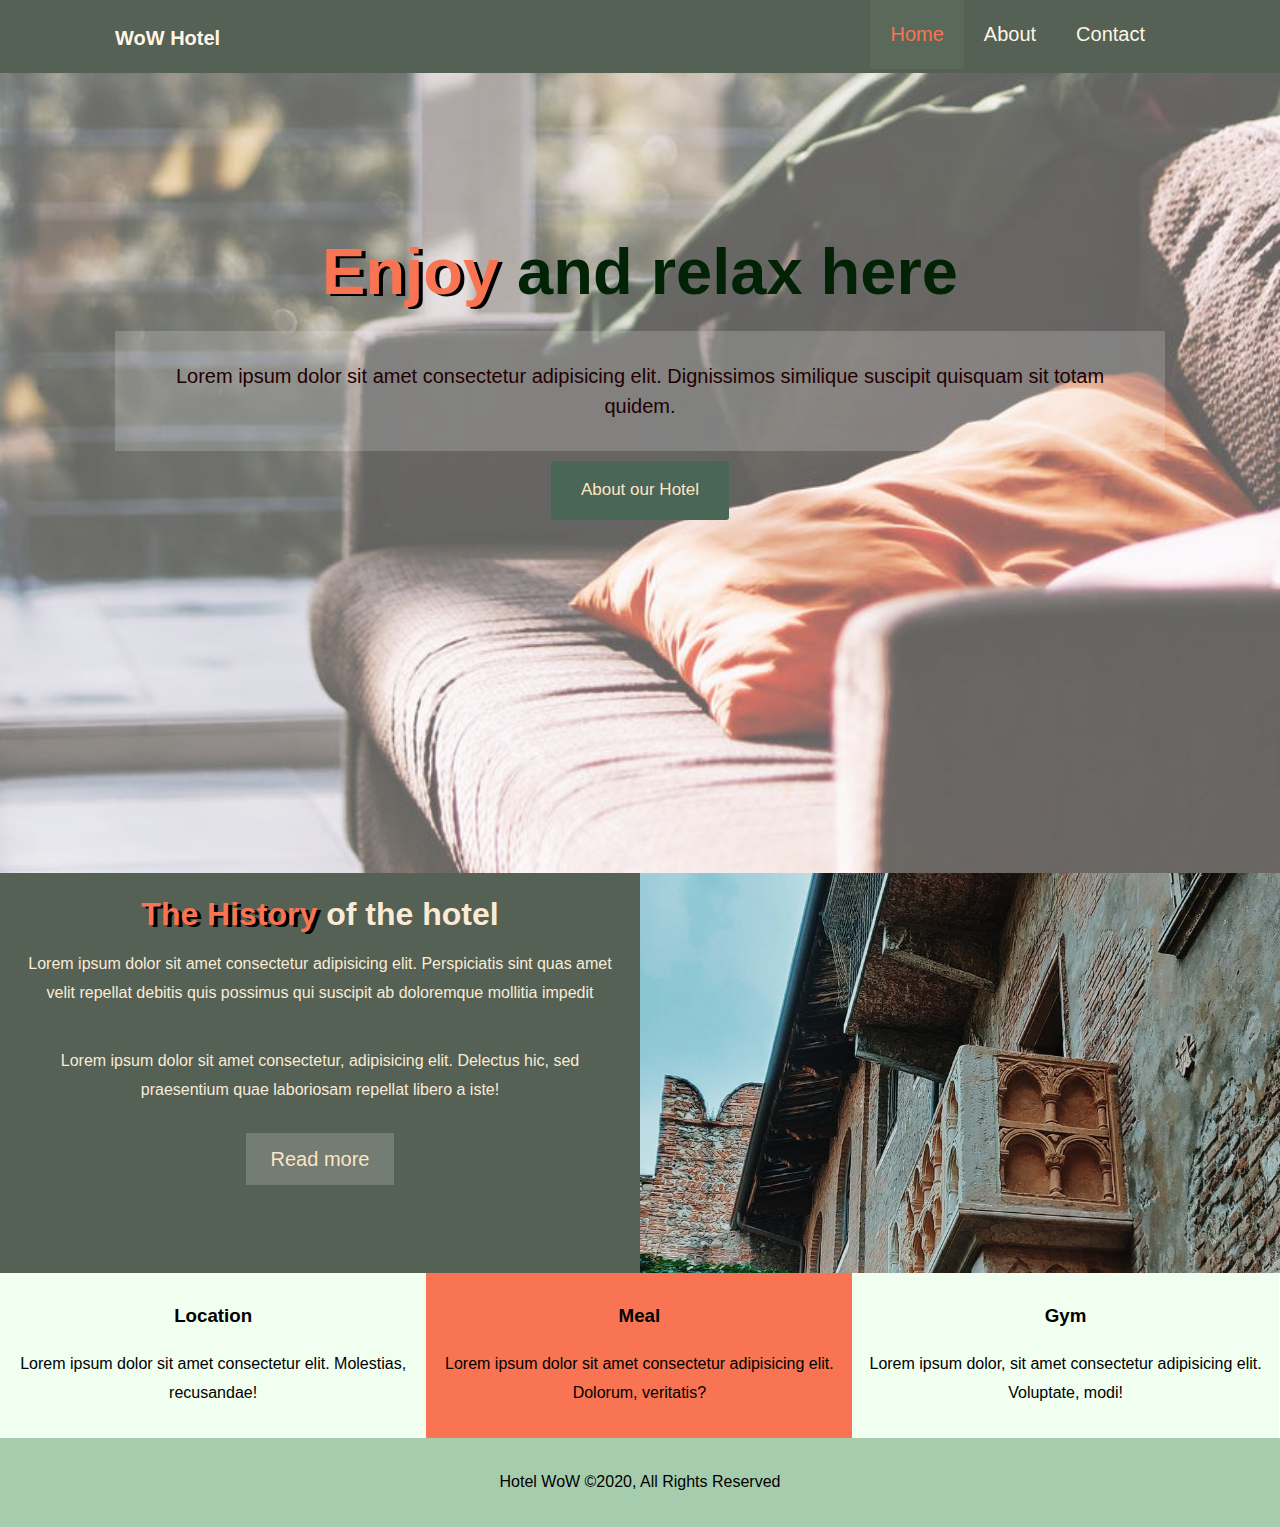
<file: index.html>
<!DOCTYPE html>
<html lang="en">
  <head>
    <meta charset="UTF-8" />
    <meta name="viewport" content="width=device-width, initial-scale=1.0" />
    <title>My hotel WoW | Wonderful occasion wander</title>
    <meta
      name="descripteion "
      content="Welcome to the one of the cosiest hotels in Ukraine"
    />
    <meta name="keywords" content="hotel, Lviv hotel, cosy place" />
    <link rel="stylesheet" href="https://pro.fontawesome.com/releases/v5.10.0/css/all.css" integrity="sha384-AYmEC3Yw5cVb3ZcuHtOA93w35dYTsvhLPVnYs9eStHfGJvOvKxVfELGroGkvsg+p" crossorigin="anonymous"/>
    <link rel="stylesheet" media="screen and (max-width: 768px)" href="css/tablet-mobile.css">
    <link rel="stylesheet" href="css/style.css" />
  </head>
  <body>
    <!-- HEADER -->
    <header>
      <nav id="navbar">
        <div class="container">
          <h1 class="logo" ><a href="index.html">WoW Hotel</a></h1>
          <ul>
            <li><a class="current" href="index.html">Home</a></li>
            <li><a href="about.html">About</a></li>
            <li><a href="contact.html">Contact</a></li>
          </ul>
        </div>
      </nav>
      <!-- MAIN CONTENT on header -->
      <div id="showcase">
        <div class="container">
          <div class="show-content">
            <h1><span class="main-color"> Enjoy</span> and relax here</h1>
            <p class="lead" >Lorem ipsum dolor sit amet consectetur adipisicing elit. Dignissimos similique suscipit quisquam sit totam quidem.</p>
            <a class="btn" href="about.html">About our Hotel</a>
          </div>
        </div>

        </header>

        <!-- Home information -->
        <section id="home" class="bg-light">
     

        <!-- First block -->
       <div class="info-content">
        <h1><span class="main-color">The History</span>  of the hotel</h1>
        <p>Lorem ipsum dolor sit amet consectetur adipisicing elit. Perspiciatis sint quas amet velit repellat debitis quis possimus qui suscipit ab doloremque mollitia impedit</p>
        <p>Lorem ipsum dolor sit amet consectetur, adipisicing elit. Delectus hic, sed praesentium quae laboriosam repellat libero a iste!</p>
        <a class="read-more" href="./about.html">Read more</a>
       </div>

       <!-- Second block -->
       <div class="info-img"></div>
        </section>

         <!-- features -->
         <section id="features">
       <div class="box one">
        <i class="fas fa-hotel fa-3x"></i>
        <h3>Location</h3>
        <p>Lorem ipsum dolor sit amet consectetur elit. Molestias, recusandae!</p>
         </div>
         <div class="box two">
        <i class="fas fa-utensils fa-3x"></i>
        <h3>Meal</h3>
        <p>Lorem ipsum dolor sit amet consectetur adipisicing elit. Dolorum, veritatis?</p>
         </div>
         <div class="box three">
        <i class="fas fa-dumbbell fa-3x"></i>
        <h3>Gym</h3>
        <p>Lorem ipsum dolor, sit amet consectetur adipisicing elit. Voluptate, modi!</p>

      </div>
    </section>
   
        <div class="clr"></div>
    <footer id="footer-main">
      <p>Hotel WoW &copy;2020, All Rights Reserved</p>
    </footer>

  </body>
</html>
</file>
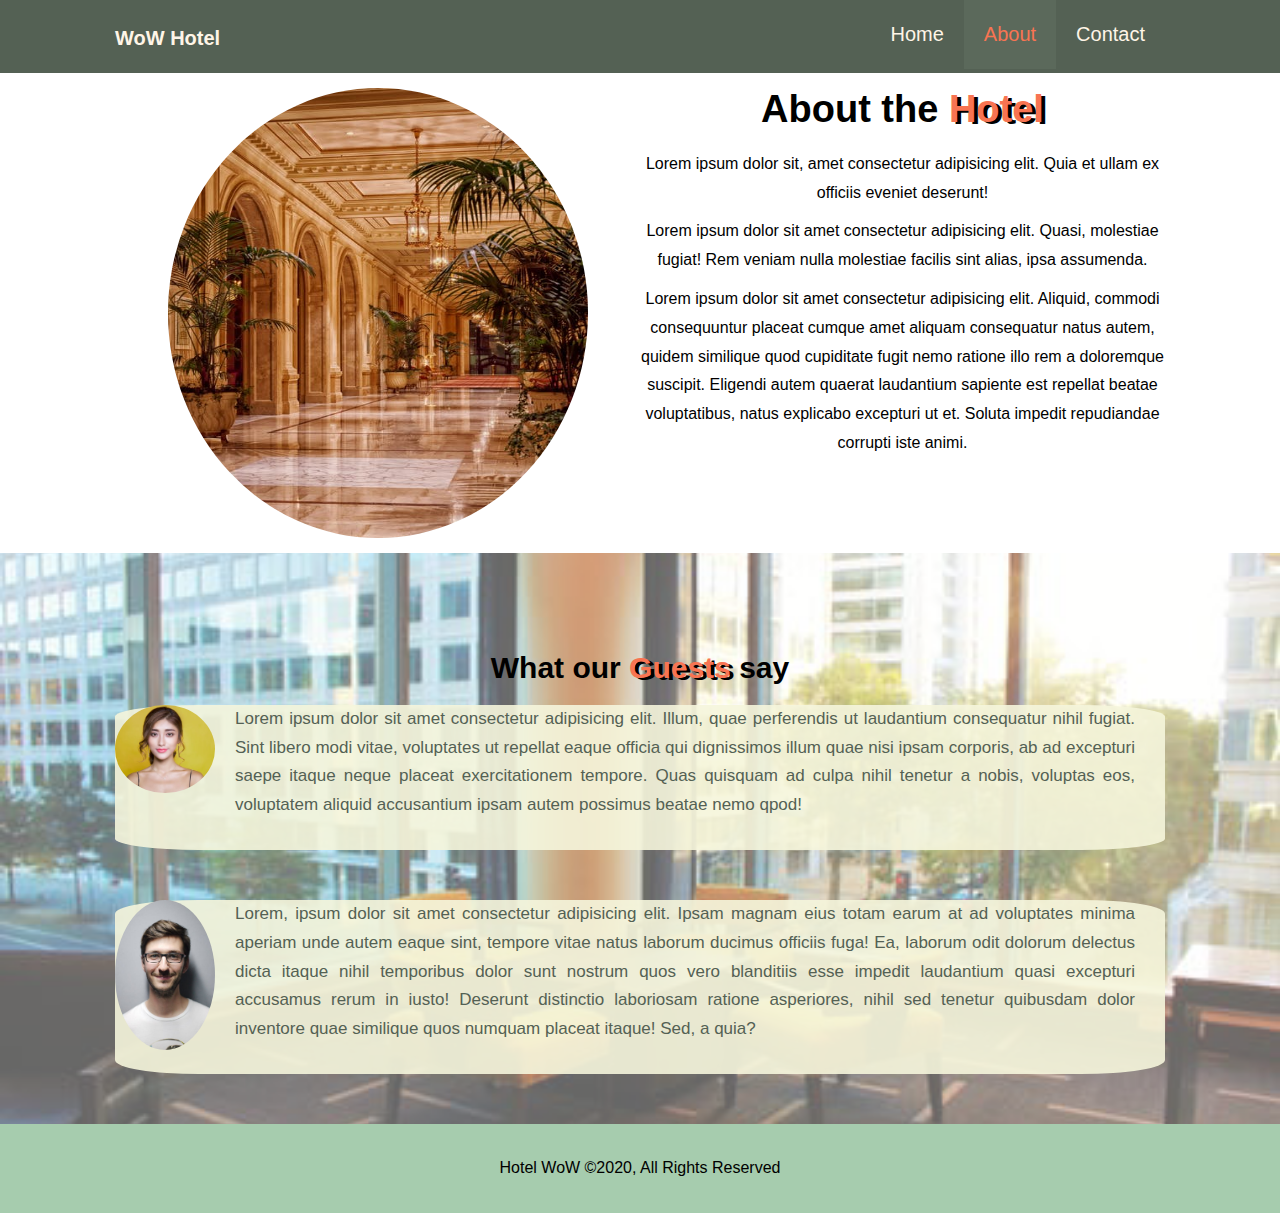
<file: about.html>
<!DOCTYPE html>
<html lang="en">
  <head>
    <meta charset="UTF-8" />
    <meta name="viewport" content="width=device-width, initial-scale=1.0" />
    <title>My hotel WoW | About</title>
    <meta
      name="descripteion "
      content="Welcome to the one of the cosiest hotels in Ukraine"
    />
    <meta name="keywords" content="hotel, Lviv hotel, cosy place" />
    <link rel="stylesheet" media="screen and (max-width: 768px)" href="css/tablet-mobile.css">
    <link rel="stylesheet" href="css/style.css" />
  </head>
  <body>
    <!-- HEADER -->
    <header>
      <nav id="navbar">
        <div class="container">
          <h1 class="logo"><a href="index.html">WoW Hotel</a></h1>
          <ul>
            <li><a href="index.html">Home</a></li>
            <li><a class="current" href="about.html">About</a></li>
            <li><a href="contact.html">Contact</a></li>
          </ul>
        </div>
      </nav>
    </header>

    <!-- First section -->
    <section id="info">
      <div class="container">
        <!-- subsection-1 -->
        <div class="info-left">
          <img src="./images/hall.jpeg" alt="" />
        </div>

        <!-- subsection-2 -->
        <div class="info-right">
          <h3 class="large-heading">
            About the <span class="main-color">Hotel</span>
          </h3>
          <p>
            Lorem ipsum dolor sit, amet consectetur adipisicing elit. Quia et
            ullam ex officiis eveniet deserunt!
          </p>
          <p>
            Lorem ipsum dolor sit amet consectetur adipisicing elit. Quasi,
            molestiae fugiat! Rem veniam nulla molestiae facilis sint alias,
            ipsa assumenda.
          </p>
          <p>
            Lorem ipsum dolor sit amet consectetur adipisicing elit. Aliquid,
            commodi consequuntur placeat cumque amet aliquam consequatur natus
            autem, quidem similique quod cupiditate fugit nemo ratione illo rem
            a doloremque suscipit. Eligendi autem quaerat laudantium sapiente
            est repellat beatae voluptatibus, natus explicabo excepturi ut et.
            Soluta impedit repudiandae corrupti iste animi.
          </p>
        </div>
      </div>
    </section>

    <div class="clr"></div>

    <!-- Second Section -->

    <section id="comments">
      <div class="container">
        <h1 class="large-heading">
          What our <span class="main-color">Guests</span> say
        </h1>
        <div class="person1">
          <img src="./images/girl.jpeg" alt="Jane" />
          <p>
            Lorem ipsum dolor sit amet consectetur adipisicing elit. Illum, quae
            perferendis ut laudantium consequatur nihil fugiat. Sint libero modi
            vitae, voluptates ut repellat eaque officia qui dignissimos illum
            quae nisi ipsam corporis, ab ad excepturi saepe itaque neque placeat
            exercitationem tempore. Quas quisquam ad culpa nihil tenetur a
            nobis, voluptas eos, voluptatem aliquid accusantium ipsam autem
            possimus beatae nemo qpod!
          </p>
        </div>
        <div class="person2">
          <img src="./images/boy.jpeg" alt="David" />
          <p>
            Lorem, ipsum dolor sit amet consectetur adipisicing elit. Ipsam
            magnam eius totam earum at ad voluptates minima aperiam unde autem
            eaque sint, tempore vitae natus laborum ducimus officiis fuga! Ea,
            laborum odit dolorum delectus dicta itaque nihil temporibus dolor
            sunt nostrum quos vero blanditiis esse impedit laudantium quasi
            excepturi accusamus rerum in iusto! Deserunt distinctio laboriosam
            ratione asperiores, nihil sed tenetur quibusdam dolor inventore quae
            similique quos numquam placeat itaque! Sed, a quia?
          </p>
        </div>
      </div>
    </section>

    <div class="clr"></div>

    <footer id="footer-main">
      <p>Hotel WoW &copy;2020, All Rights Reserved</p>
    </footer>
  </body>
</html>
</file>
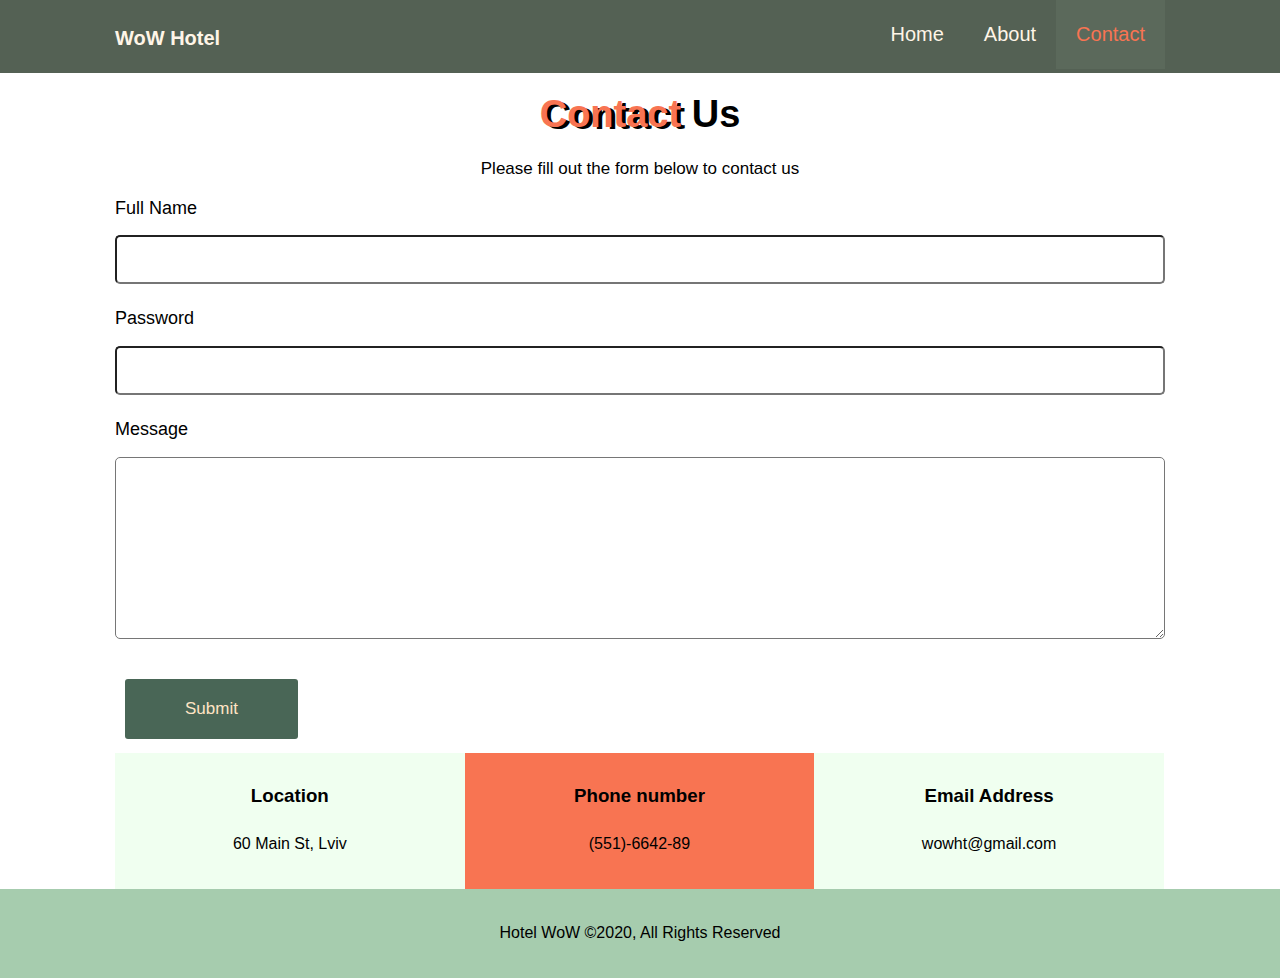
<file: contact.html>
<!DOCTYPE html>
<html lang="en">
  <head>
    <meta charset="UTF-8" />
    <meta name="viewport" content="width=device-width, initial-scale=1.0" />
    <title>My hotel WoW | Contact</title>
    <meta
      name="descripteion "
      content="Welcome to the one of the cosiest hotels in Ukraine"
    />
    <meta name="keywords" content="hotel, Lviv hotel, cosy place" />
    <link rel="stylesheet" href="https://pro.fontawesome.com/releases/v5.10.0/css/all.css" integrity="sha384-AYmEC3Yw5cVb3ZcuHtOA93w35dYTsvhLPVnYs9eStHfGJvOvKxVfELGroGkvsg+p" crossorigin="anonymous"/>
    <link rel="stylesheet" media="screen and (max-width: 768px)" href="css/tablet-mobile.css">
    <link rel="stylesheet" href="css/style.css" />
  </head>
  <body>
    <!-- HEADER -->
    <header>
      <nav id="navbar">
        <div class="container">
          <h1 class="logo"><a href="index.html">WoW Hotel</a></h1>
          <ul>
            <li><a href="index.html">Home</a></li>
            <li><a href="about.html">About</a></li>
            <li><a class="current" href="contact.html">Contact</a></li>
          </ul>
        </div>
      </nav>

      <!-- Form Section-1 -->
      <section id="main-form">
          <div class="container">
              <h1 class="large-heading"><span class="main-color " > Contact </span>Us</h1>
              <p>Please fill out the form below to contact us</p>
              <form action="#">
                  <div class="form-group">
                      <label for="name">Full Name</label>
                      <input type="text" id="name">
                  </div>
                  <div class="form-group">
                    <label for="psw">Password</label>
                    <input type="password" id="psw">
                </div>
                <div class="form-group">
                    <label for="msg">Message</label>
                    <textarea name="" id="msg" cols="30" rows="10"></textarea>
                </div>
                <div class="submit">
                 <button  type="submit" class="btn ">Submit</button> 
                 
                </div>
              </form>
          </div>
          
      </section>
      

      <div class="clr"></div>

      <!-- Contacts - Section-2 -->
      <section id="features" class="sub">
        <div class="container">

          <div class="box one">
            <i class="fas fa-map-marked-alt fa-3x"></i>
            <h3>Location</h3>
            <p>60 Main St, Lviv</p>
          </div>
          <div class="box two">
            <i class="fas fa-phone-square fa-3x"></i>
            <h3>Phone number</h3>
            <p>(551)-6642-89</p>
          </div>
          <div class="box three">
            <i class="fas fa-envelope-open fa-3x"></i>
            <h3>Email Address</h3>
            <p>wowht@gmail.com</p>
          </div>


        </div>
      </section>

      
        <div class="clr"></div>
    <footer id="footer-main">
      <p>Hotel WoW &copy;2020, All Rights Reserved</p>
    </footer>

  </body>
</html>
</file>
<file: css/tablet-mobile.css>
@media screen and (max-width: 768px) {
  /* Overall */

  /* Navbar */

  #navbar h1,
  #navbar ul,
  #navbar ul li {
    float: none;
    text-align: center;
    width: 100%;
    padding: 0;
    margin: 0;
  }
  #navbar ul li {
    border-bottom: 1px solid rgb(117, 117, 117);
  }

  /* Home infornation */
  section#home div.info-content {
    float: none;
    width: 100%;
    text-align: center;
  }

  section#home div.info-img {
    display: none;
  }

  #showcase div.show-content a.btn {
    margin-top: 4rem;
  }

  .info-content .read-more {
    line-height: 1rem;
  }

  div.box {
    /* display: none; */
    float: none;
    width: 100%;
  }

  /* About page */

  #info div.info-left {
    float: none;
    width: 100%;
    min-height: 100%;
    margin-bottom: 1.2rem;
  }
  #info div.info-left img {
    width: 50%;
    height: 50%;
  }

  #info div.info-right {
    float: none;
    width: 100%;
    min-height: 100%;
    text-align: center;
  }

  /* Contact page */
  #main-form div.submit button.btn {
    margin-bottom: 50px;
  }

  section#features.sub {
    margin-top: 80px;
  }
}
</file>
<file: css/style.css>
/* Reset browser's default settings */
* {
  margin: 0;
  padding: 0;
  box-sizing: border-box;
}

/* Main Styling */
body {
  font-family: Arial, Helvetica, sans-serif;
  line-height: 1.8em;
}

/* Overall styling */
.container {
  max-width: 1110px;
  padding: 0 30px;
  overflow: auto;
  margin: auto;
}
.lead {
  font-size: 20px;
}
.main-color {
  color: rgb(248, 116, 82);
  text-shadow: 4px 2px black;
  line-height: 1em;
}
.btn {
  color: bisque;
  display: inline-block;
  padding: 15px 30px;
  margin-bottom: 50px;
  background: rgb(73, 102, 86);
  font-size: 17px;
  border: none;
  border-radius: 3px;
  cursor: pointer;
}

.btn:hover {
  color: rgb(255, 222, 181);
  background: rgb(82, 109, 95);
}

/* Links */
a {
  color: seagreen;
  text-decoration: none;
  font-size: 20px;
}

h1,
h2,
h3 {
  margin-bottom: 20px;
}
p {
  margin: 10px auto;
}

.large-heading {
  font-size: 38px;
  padding: 2px 0px;
}

/* Navbar */

#navbar {
  background: rgb(84, 97, 84);
  color: rgb(136, 70, 70);
  overflow: auto;
}

#navbar a {
  color: rgb(255, 245, 231);
}

#navbar h1 {
  float: left;
  padding-top: 20px;
}

#navbar ul {
  float: right;
  list-style: none;
}
#navbar ul li {
  text-decoration: none;
  display: block;
  float: left;
}
#navbar ul li a {
  padding: 20px;
  display: block;
  text-align: center;
}

#navbar ul li a:hover,
#navbar ul li a.current {
  background: rgb(91, 105, 91);
  color: rgb(248, 116, 82);
}

/* Main content */
#showcase {
  background: url(../images/front.png) no-repeat bottom center/cover;
  height: 800px;
}
#showcase .show-content {
  color: rgb(2, 34, 5);
  padding-top: 160px;
  text-align: center;
}

#showcase .show-content h1 {
  font-size: 65px;
  line-height: 1.2em;
}

#showcase .show-content p {
  line-height: 1.5em;
  padding: 30px 40px;
  color: rgb(34, 0, 0);
  background: rgba(243, 243, 243, 0.2);
}

/* Home information */

#home {
  height: 400px;
}
/* First block */
div.info-content {
  float: left;
  background: rgb(84, 97, 84);
  color: antiquewhite;
  width: 50%;
  height: 100%;
  padding: 25px 20px;
  overflow: hidden;
  text-align: center;
}
div.info-content p {
  padding-bottom: 30px;
}
a.read-more {
  color: bisque;
  background: rgba(241, 241, 239, 0.2);
  padding: 15px 25px;
}
a.read-more:hover {
  background: rgb(91, 105, 91);
  color: rgb(248, 116, 82);
}

/* Second block */
div.info-img {
  float: right;
  background: url(../images/old-building.png) no-repeat center center/cover;
  width: 50%;
  min-height: 100%;
}

/* Features */

.box {
  width: 33.3%;
  float: left;
  padding-bottom: 20px;
  text-align: center;
  background: honeydew;
  overflow: hidden;
  height: auto;
}
.box.two {
  background-color: rgb(248, 116, 82);
}
.box.two:hover {
  background-color: rgb(250, 124, 92);
  color: rgb(17, 17, 17);
}

.box.one:hover,
.box.three:hover {
  background: rgb(24, 34, 27);
  color: honeydew;
}

.box i {
  padding: 20px 10px;
}

.clr {
  clear: both;
}

/* Footer */
#footer-main {
  background: rgb(166, 204, 174);
  width: 100%;
  height: 100%;
  text-align: center;
  padding: 20px 30px;
}

/* ABOUT PAGE */
#info {
  padding: 15px 0px;
}

/* Subsection-1 */
#info .info-left {
  float: left;
  width: 50%;
  min-height: 100%;
}
div.info-left img {
  display: block;
  margin: auto;
  width: 80%;
  height: 450px;
  border-radius: 55%;
}
/* Subsection-2 */
#info .info-right {
  float: right;
  width: 50%;
  min-height: 100%;
  text-align: center;
}

/* Second Section */
#comments {
  background: url(../images/comments.png) no-repeat center center/cover;
  height: auto;
}
#comments h1 {
  font-size: 30px;
  padding-top: 100px;
  text-align: center;
}

#comments p {
  text-align: justify;
  padding: 0px 30px 30px 30px;
  color: rgb(84, 97, 84);
  font-size: 17px;
}

div.person1,
div.person2 {
  margin-bottom: 50px;
  background-color: rgba(245, 245, 220, 0.9);
  border-radius: 8%;
}
div.person1:hover,
div.person2:hover {
  margin-bottom: 50px;
  background-color: rgb(245, 245, 220);
  border-radius: 8%;
}

#comments img {
  width: 100px;
  height: auto;
  border-radius: 80%;
  float: left;
  margin-right: 20px;
}

/* Form */
#main-form {
  height: 600px;
  margin-top: 20px;
}
#main-form h1,
p {
  text-align: center;
}
#main-form p {
  font-size: 17px;
}

#main-form input,
#main-form textarea {
  width: 100%;
  padding: 15px;
  margin-bottom: 20px;
  border-radius: 5px;
}

#main-form input:focus,
#main-form textarea:focus {
  outline: none;
  border-color: rgb(179, 192, 185);
}

#main-form label {
  display: block;
  margin-bottom: 13px;
  font-size: 18px;
}

div.submit {
  margin: 10px;
}
#features.sub {
  margin-top: 60px;
  overflow: auto;
}

button.btn {
  padding: 20px 60px;
}
</file>
